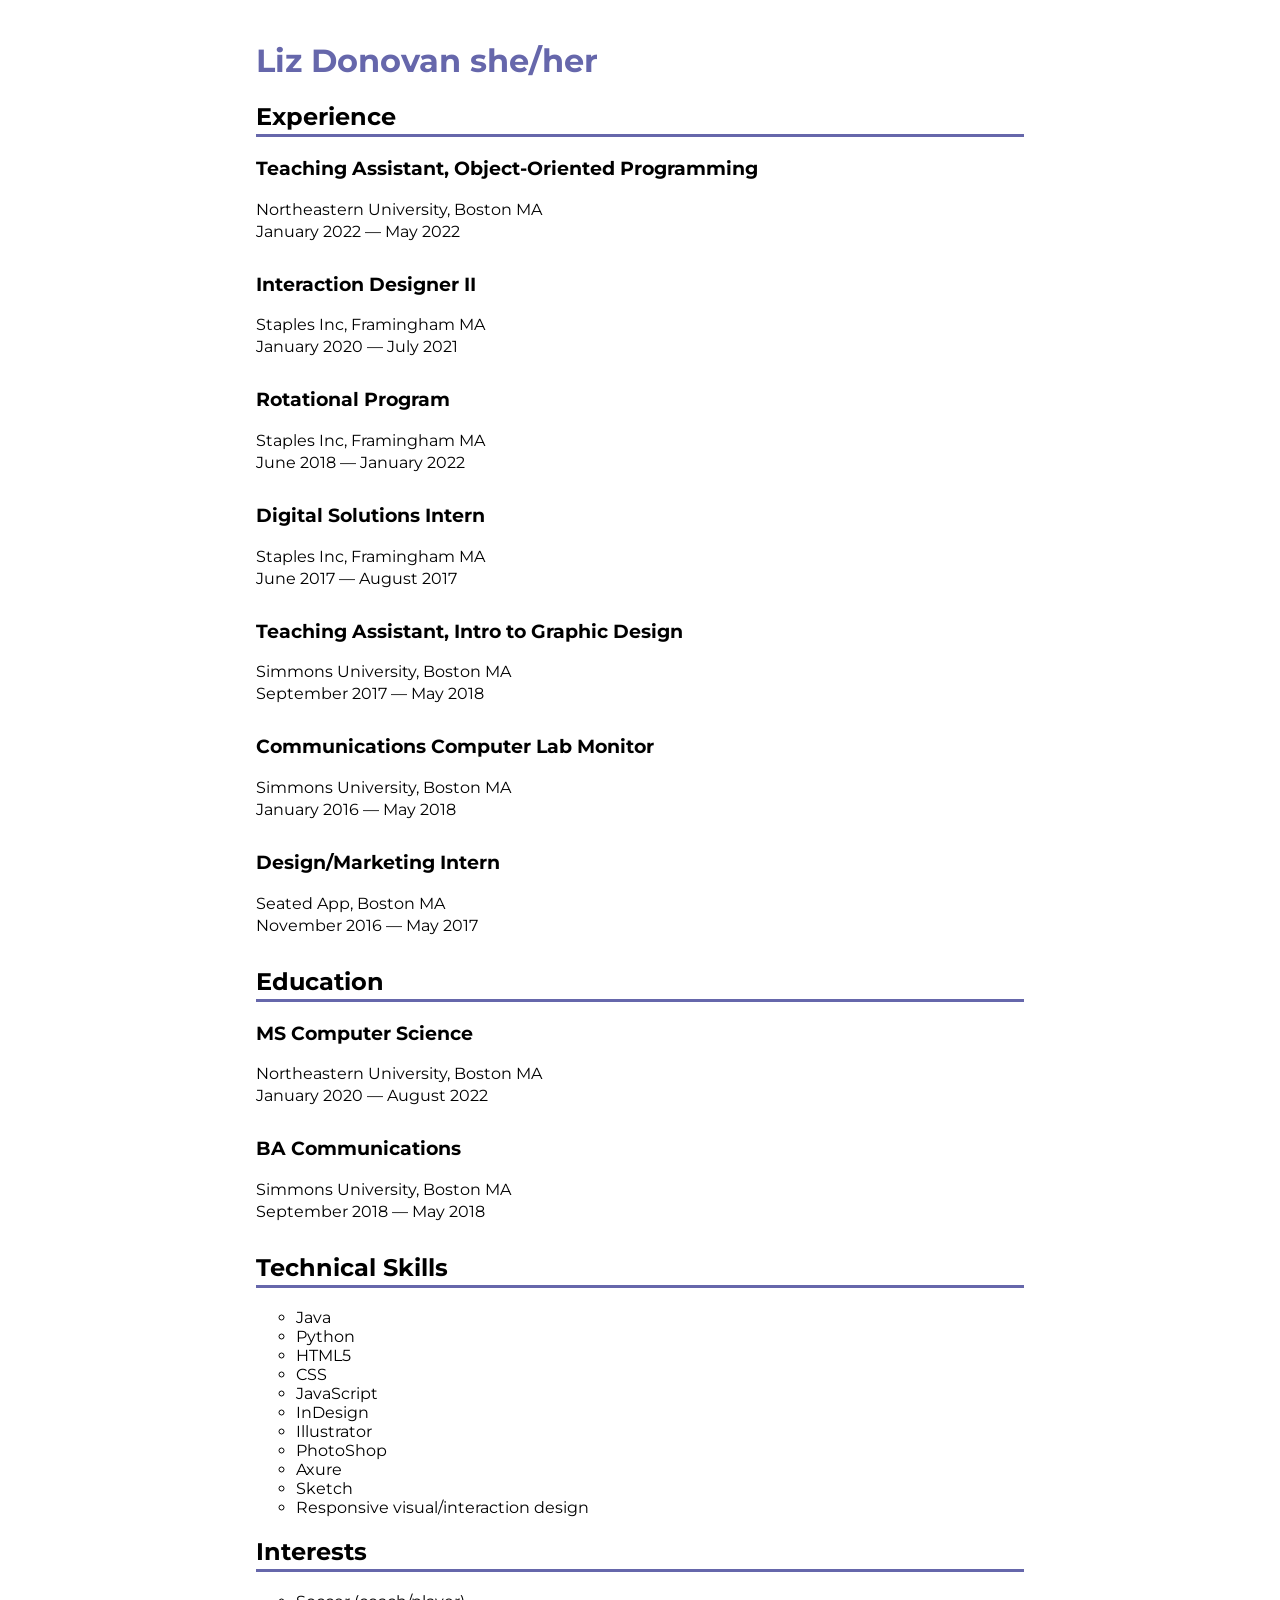
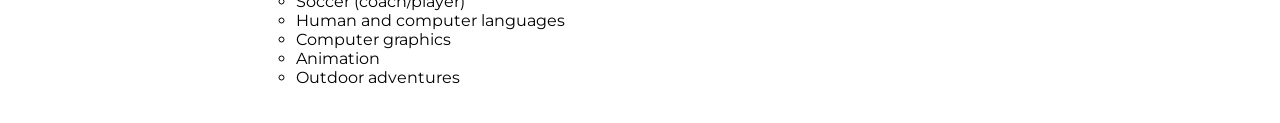
<file: index.html>
<!DOCTYPE html>

<html lang="en">

<head>
    <meta charset="utf-8"/>
    <link href="css/styles.css" rel="stylesheet">
    <link rel="preconnect" href="https://fonts.googleapis.com">
    <link rel="preconnect" href="https://fonts.gstatic.com" crossorigin>
    <link href="https://fonts.googleapis.com/css2?family=Montserrat:wght@100;400;700&display=swap" rel="stylesheet">
    <title>Liz D resume</title>
</head>

<body>

    <h1><b>Liz Donovan</b> she/her</h1>

    <h2>Experience</h2>

        <h3>Teaching Assistant, Object-Oriented Programming</h3>
        <p>
            Northeastern University, Boston MA<br>
            January 2022 &#8212 May 2022
        </p>

        <h3>Interaction Designer II</h3>
        <p>
            Staples Inc, Framingham MA<br>
            January 2020 &#8212 July 2021
        </p>

        <h3>Rotational Program</h3>
        <p>
            Staples Inc, Framingham MA<br>
            June 2018 &#8212 January 2022
        </p>

        <h3>Digital Solutions Intern</h3>
        <p>
            Staples Inc, Framingham MA<br>
            June 2017 &#8212 August 2017
        </p>

        <h3>Teaching Assistant, Intro to Graphic Design</h3>
        <p>
            Simmons University, Boston MA<br>
            September 2017 &#8212 May 2018
        </p>

        <h3>Communications Computer Lab Monitor</h3>
        <p>
            Simmons University, Boston MA<br>
            January 2016 &#8212 May 2018
        </p>

        <h3>Design/Marketing Intern</h3>
        <p>
            Seated App, Boston MA<br>
            November 2016 &#8212 May 2017
        </p>

    <h2>Education</h2>

        <h3>MS Computer Science</h3>
        <p>Northeastern University, Boston MA<br>
            January 2020 &#8212 August 2022
        </p>

        <h3>BA Communications</h3>
        <p>Simmons University, Boston MA<br>
            September 2018 &#8212 May 2018
        </p>

    <h2>Technical Skills</h2>

        <ul>
            <li>Java</li>
            <li>Python</li>
            <li>HTML5</li>
            <li>CSS</li>
            <li>JavaScript</li>
            <li>InDesign</li>
            <li>Illustrator</li>
            <li>PhotoShop</li>
            <li>Axure</li>
            <li>Sketch</li>
            <li>Responsive visual/interaction design</li>
        </ul>

    <h2>Interests</h2>

        <ul>
            <li>Soccer (coach/player)</li>
            <li>Human and computer languages</li>
            <li>Computer graphics</li>
            <li>Animation</li>
            <li>Outdoor adventures</li>
        </ul>


</body>
</html>
</file>
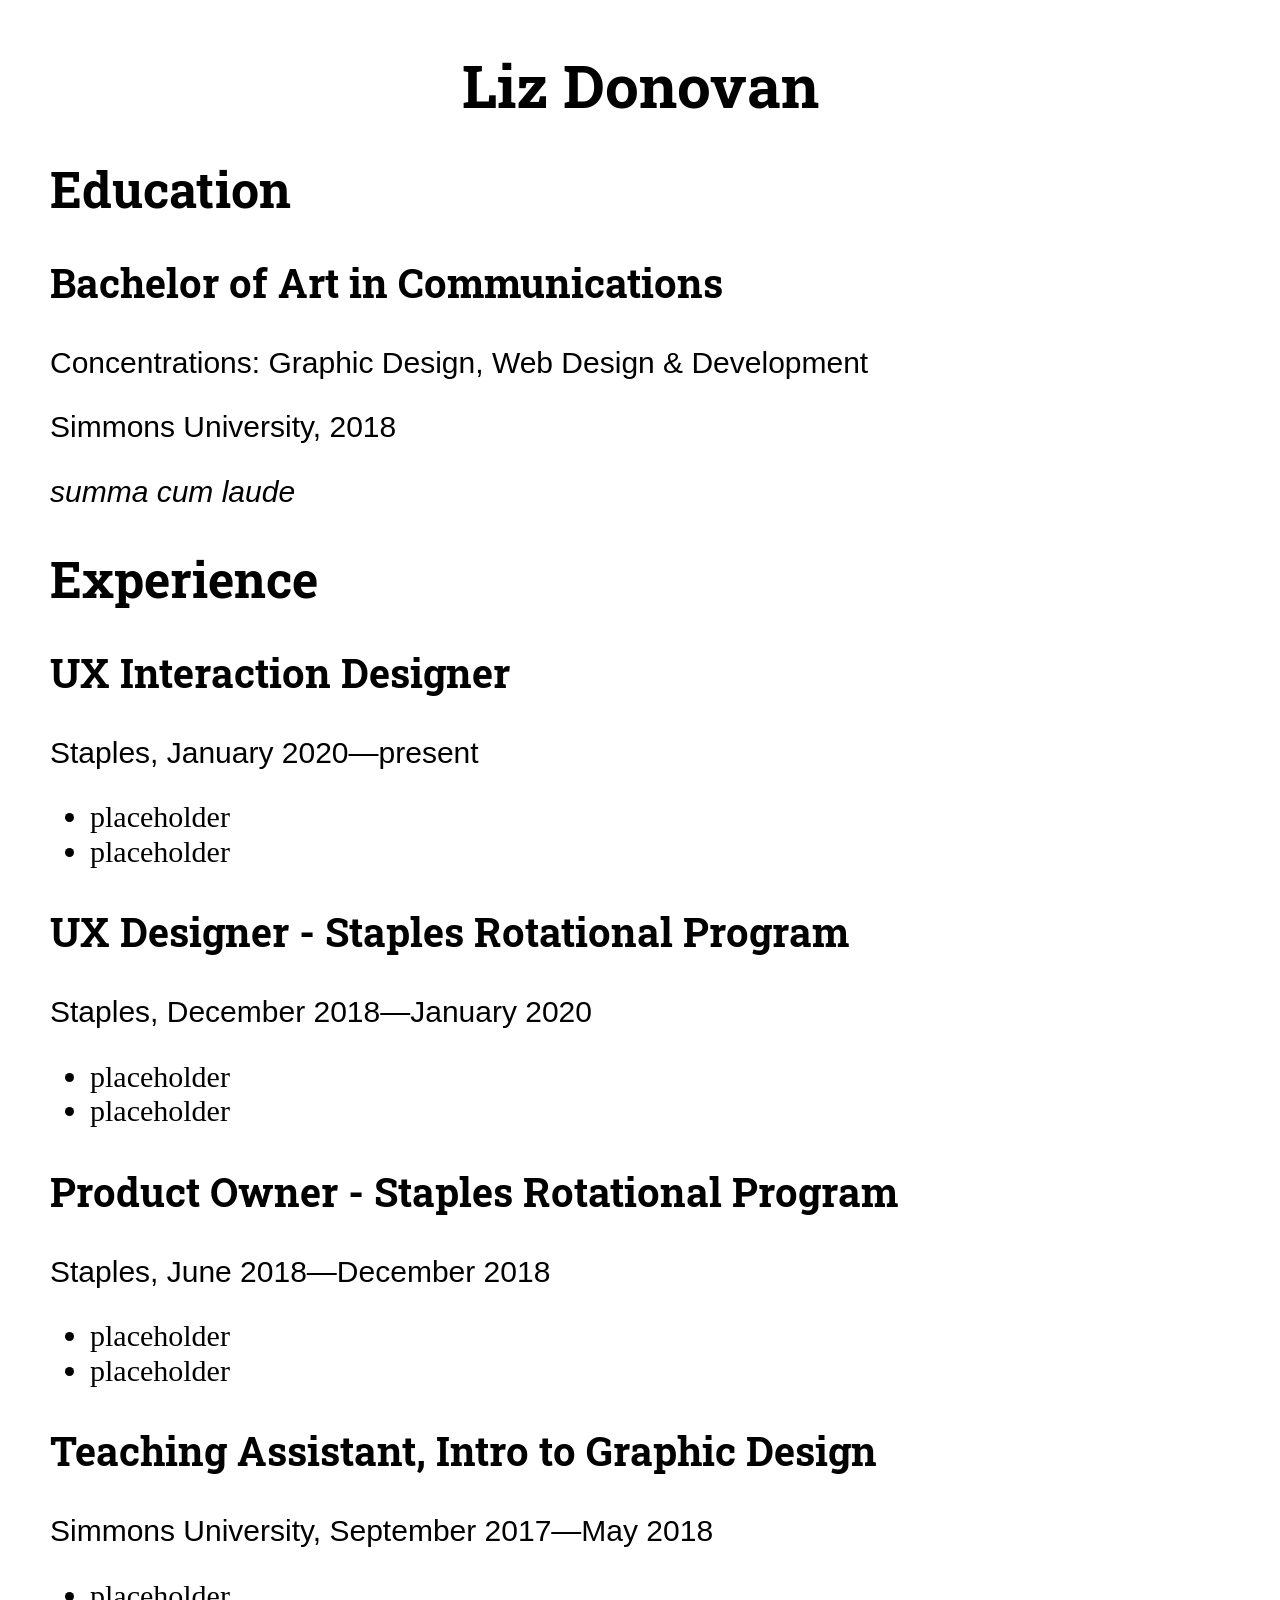
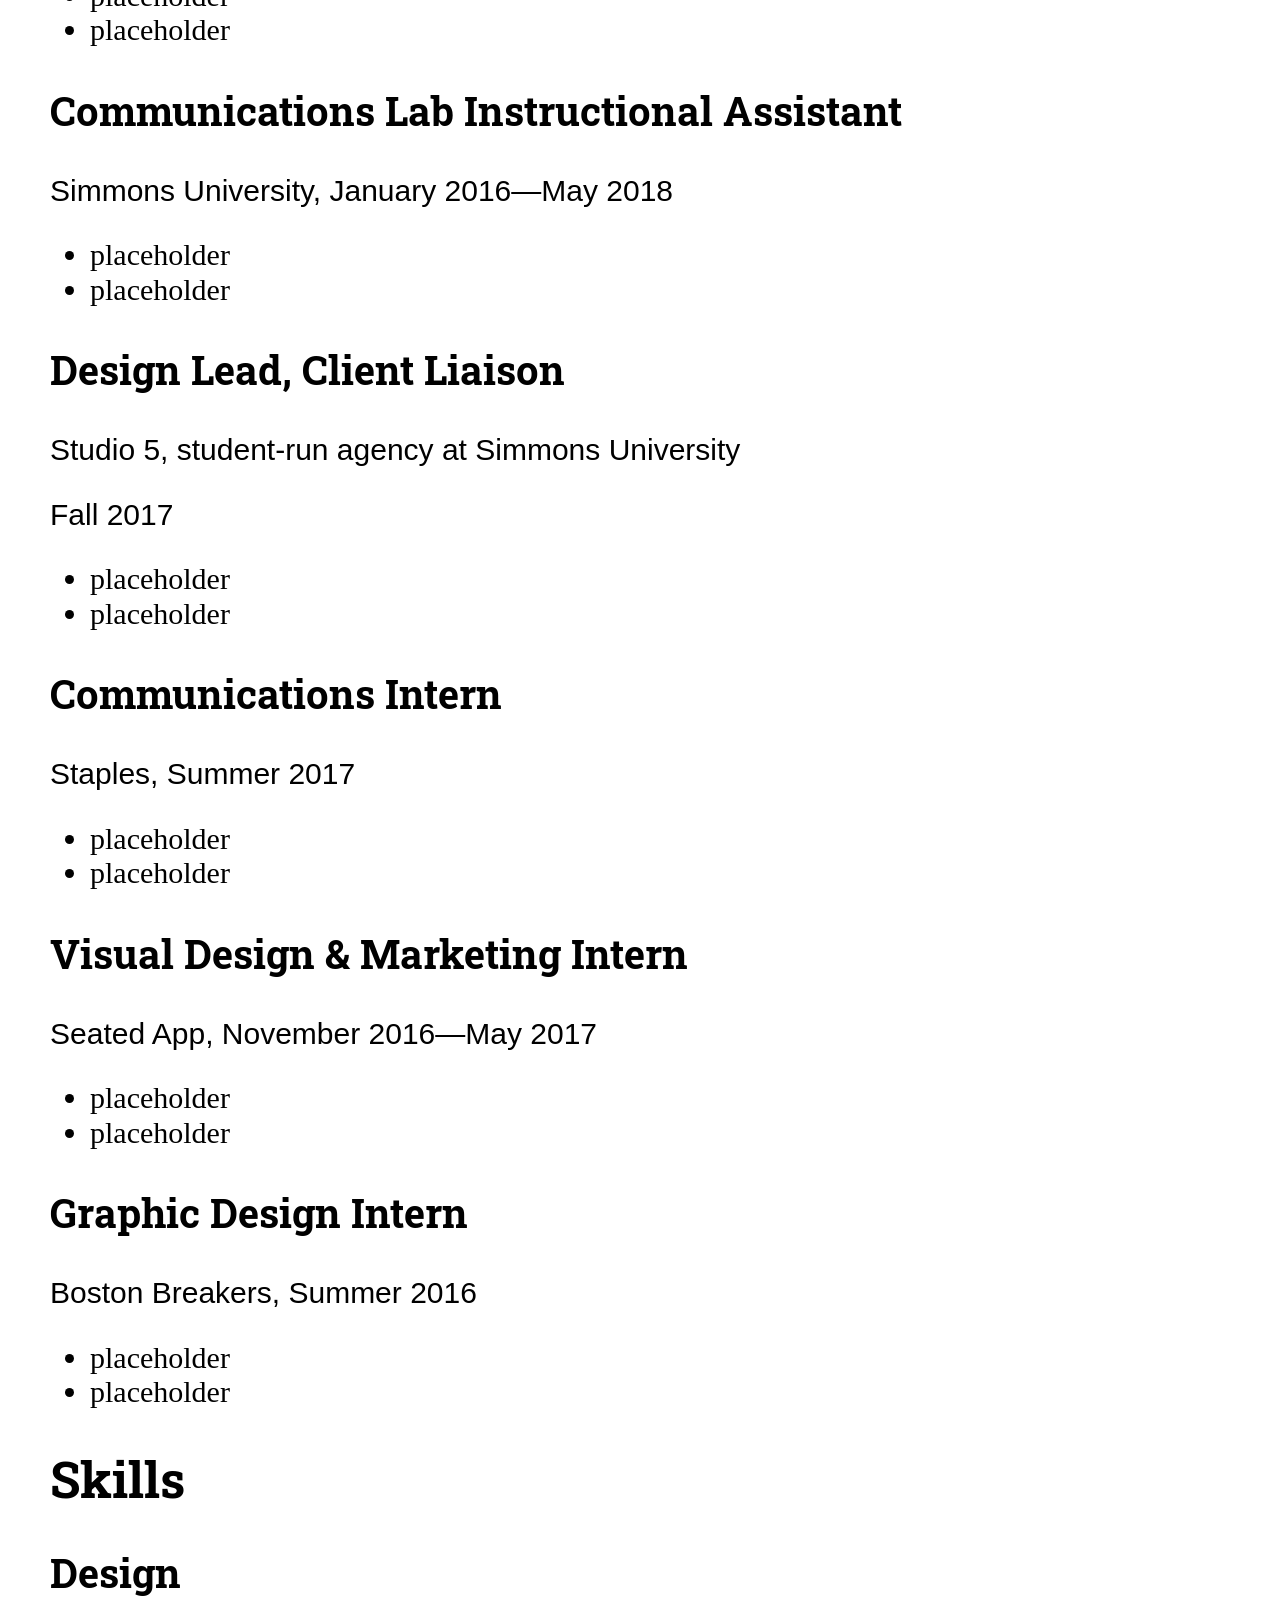
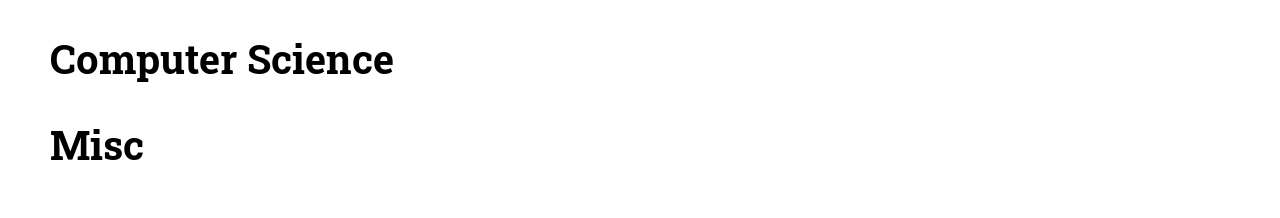
<file: resume.html>
<!DOCTYPE html>

<html lang="en">

<head>
   <meta charset="utf-8"/>
   
   <link rel="stylesheet" type="text/css" href="css/normalize.css">
   <link rel="stylesheet" type="text/css" href="css/portfolio.css">
   <link href="https://fonts.googleapis.com/css2?family=Roboto+Slab:wght@100;400;800&display=swap" rel="stylesheet">

   <title>Resume</title>
</head>

<body>
	
	<h1 class="rotate">Liz Donovan</h1>
	
		<h2>Education</h2>
		
			<h3>Bachelor of Art in Communications</h3>
			<p>Concentrations: Graphic Design, Web Design & Development</p>
			<p>Simmons University, 2018</p>
			<p class="italic">summa cum laude</p>
			
			
		
		<h2>Experience</h2>
		
			<h3>UX Interaction Designer</h3>
			<p>Staples, January 2020&#8212present</p>
				<ul>
					<li>placeholder</li>
					<li>placeholder</li>
				</ul>
			
			<h3>UX Designer - Staples Rotational Program</h3>
			<p>Staples, December 2018&#8212January 2020</p>
				<ul>
					<li>placeholder</li>
					<li>placeholder</li>
				</ul>
			
			<h3>Product Owner - Staples Rotational Program</h3>
			<p>Staples, June 2018&#8212December 2018</p>
				<ul>
					<li>placeholder</li>
					<li>placeholder</li>
				</ul>
			
			<h3>Teaching Assistant, Intro to Graphic Design</h3>
			<p>Simmons University, September 2017&#8212May 2018</p>
				<ul>
					<li>placeholder</li>
					<li>placeholder</li>
				</ul>
			
			<h3>Communications Lab Instructional Assistant</h3>
			<p>Simmons University, January 2016&#8212May 2018</p>
				<ul>
					<li>placeholder</li>
					<li>placeholder</li>
				</ul>
			
			<h3>Design Lead, Client Liaison</h3>
			<p>Studio 5, student-run agency at Simmons University</p>
			<p>Fall 2017</p>
				<ul>
					<li>placeholder</li>
					<li>placeholder</li>
				</ul>
			
			<h3>Communications Intern</h3>
			<p>Staples, Summer 2017</p>
				<ul>
					<li>placeholder</li>
					<li>placeholder</li>
				</ul>
			
			<h3>Visual Design & Marketing Intern</h3>
			<p>Seated App, November 2016&#8212May 2017</p>
				<ul>
					<li>placeholder</li>
					<li>placeholder</li>
				</ul>
			
			<h3>Graphic Design Intern</h3>
			<p>Boston Breakers, Summer 2016</p>
				<ul>
					<li>placeholder</li>
					<li>placeholder</li>
				</ul>
		
		<h2>Skills</h2>
		
			<h3>Design</h3>
			<h3>Computer Science</h3>
			<h3>Misc</h3>


</body>
</html>
</file>
<file: css/styles.css>
/* general stylesheet - applied to all pages */

body {
    font-family: 'Montserrat', sans-serif;
    margin: auto;
    width: 60%;
    padding: 20px;
}

h1 {
    color: #6667AB;
}

h2 {
    border-bottom: 3px solid #6667AB;
    padding-bottom: 3px;
}


p {
    line-height: 22px;
    margin-bottom: 30px;
}

ul {
    list-style-type: circle;
}
</file>
<file: css/portfolio.css>
/* layout */

body {
	margin: 50px;
}

/* header styles */
header {
	border-bottom: 8px solid black;
	padding-top: 15px;
}




/*menu item code*/

.mypanel  {
	display="overlay"
}

.enhanced #menu {
	max-height: 0;
	overflow: hidden;
}
.enhanced #menu.open {
	max-height: 20em;
}


/* text */

h1, h2, h3 {
	font-family: 'Roboto Slab', Georgia, serif;
}

h1 {
	text-align: center;
}

h1 {
	font-size: 60px;
}

h2 {
	font-size: 50px;
}

h3 {
	font-size: 40px;
}

p {
	font-family: Arial, sans-serif;
	font-size: 30px;
}

body ul {
	font-size: 30px;
}

.italic {
	font-style: italic;
}

/* nav */
nav ul{
	/*list-style-type: none;
	text-align: left;*/
	font-size: 1.5em;
	font-weight: bold;
	font-family: 'Roboto Slab', serif;
	line-height: 150%;
}


/** Flex properties **/

.flex-parent {
	display: flex;
	flex-flow:row wrap;
	
}

.flex-child {
	
	flex: 0 1 auto;
	height:230px;
	width:auto;
	padding: 10 15;
	
}

/****/

img {
	
	
	
}






















/* Nav icon based off code from Jesse Couch Code Pen*/

#nav-icon3 {
  width: 50px;
  height: 45px;
  position: relative;
  margin: 15px 15px;
  -webkit-transform: rotate(0deg);
  -moz-transform: rotate(0deg);
  -o-transform: rotate(0deg);
  transform: rotate(0deg);
  -webkit-transition: .5s ease-in-out;
  -moz-transition: .5s ease-in-out;
  -o-transition: .5s ease-in-out;
  transition: .5s ease-in-out;
  cursor: pointer;
}

#nav-icon3 span {
  display: block;
  position: absolute;
  height: 8px;
  width: 100%;
  background: black;
  border-radius: 0px;
  opacity: 1;
  left: 0;
  -webkit-transform: rotate(0deg);
  -moz-transform: rotate(0deg);
  -o-transform: rotate(0deg);
  transform: rotate(0deg);
  -webkit-transition: .25s ease-in-out;
  -moz-transition: .25s ease-in-out;
  -o-transition: .25s ease-in-out;
  transition: .25s ease-in-out;
}

#nav-icon3 span:nth-child(1) {
  top: 0px;
}

#nav-icon3 span:nth-child(2),#nav-icon3 span:nth-child(3) {
  top: 18px;
}

#nav-icon3 span:nth-child(4) {
  top: 36px;
}

#nav-icon3.open span:nth-child(1) {
  top: 18px;
  width: 0%;
  left: 50%;
}

#nav-icon3.open span:nth-child(2) {
  -webkit-transform: rotate(45deg);
  -moz-transform: rotate(45deg);
  -o-transform: rotate(45deg);
  transform: rotate(45deg);
}

#nav-icon3.open span:nth-child(3) {
  -webkit-transform: rotate(-45deg);
  -moz-transform: rotate(-45deg);
  -o-transform: rotate(-45deg);
  transform: rotate(-45deg);
}

#nav-icon3.open span:nth-child(4) {
  top: 18px;
  width: 0%;
  left: 50%;
}
</file>
